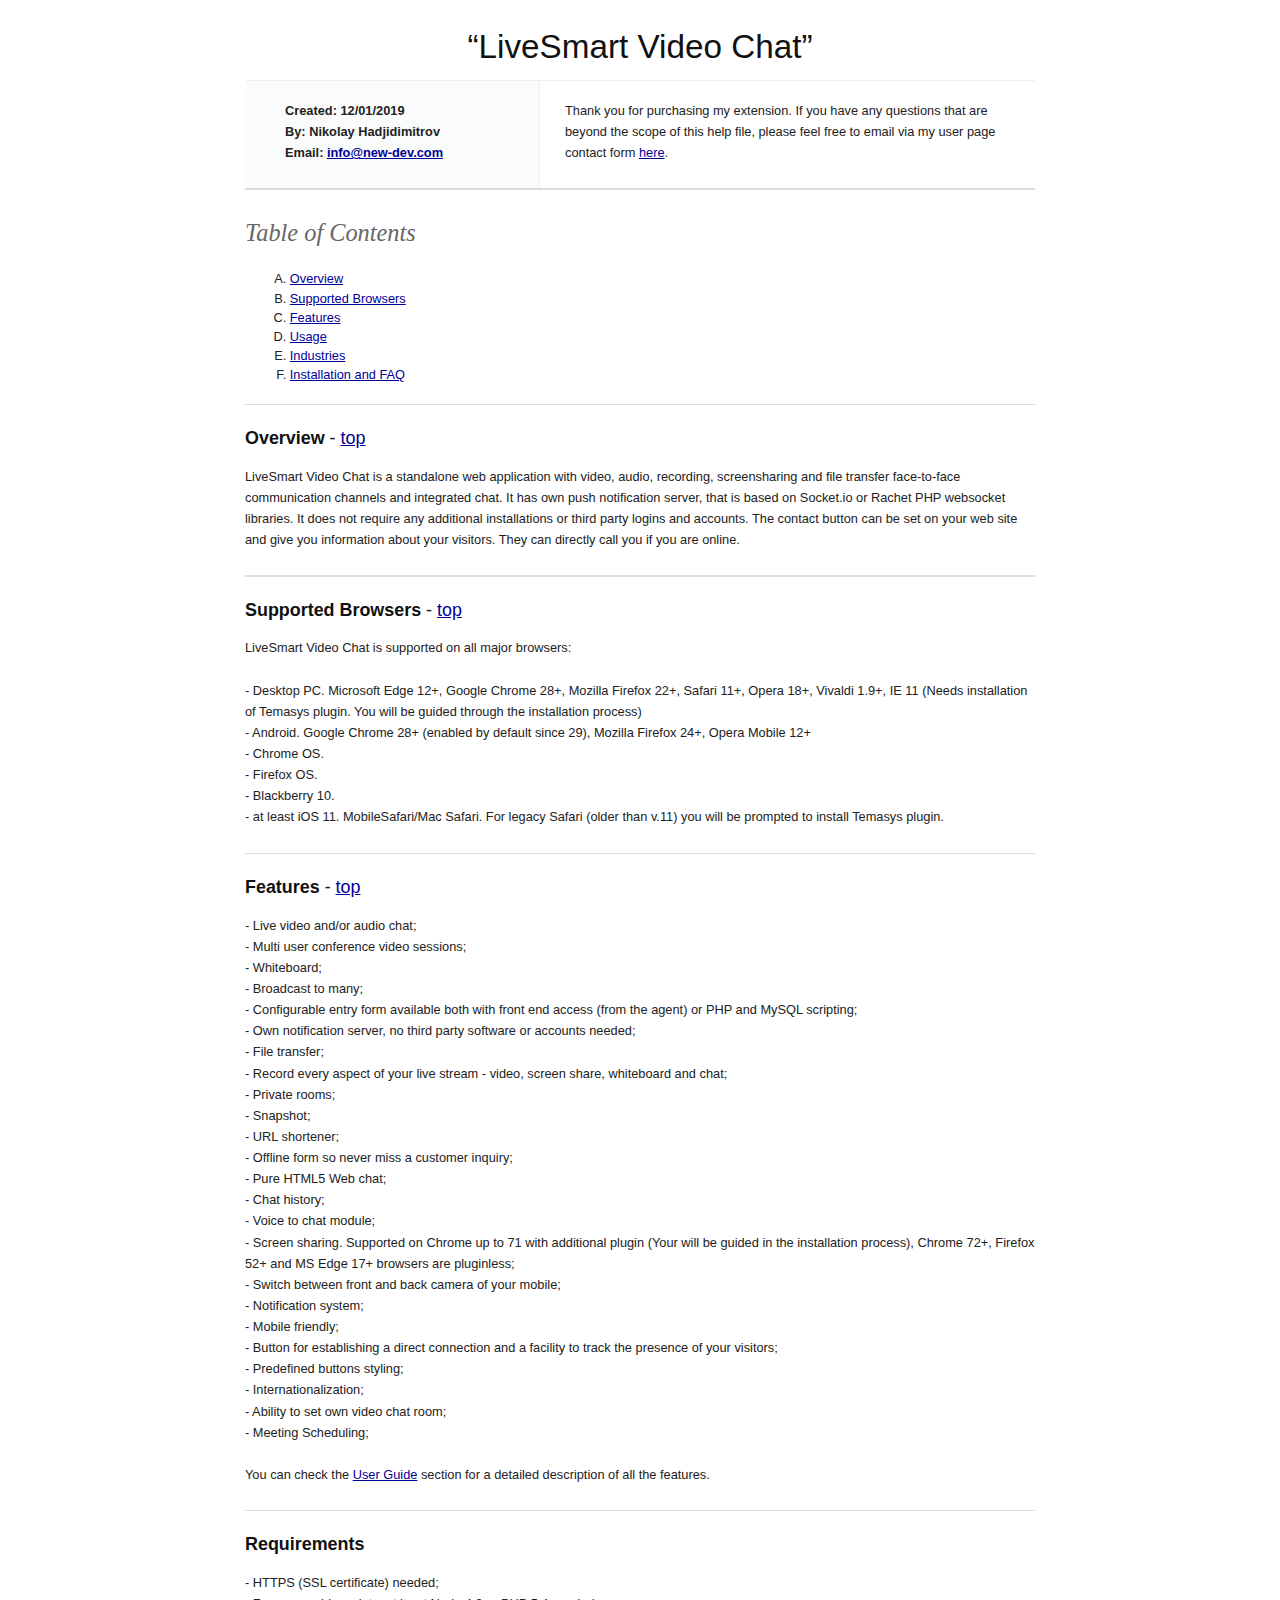
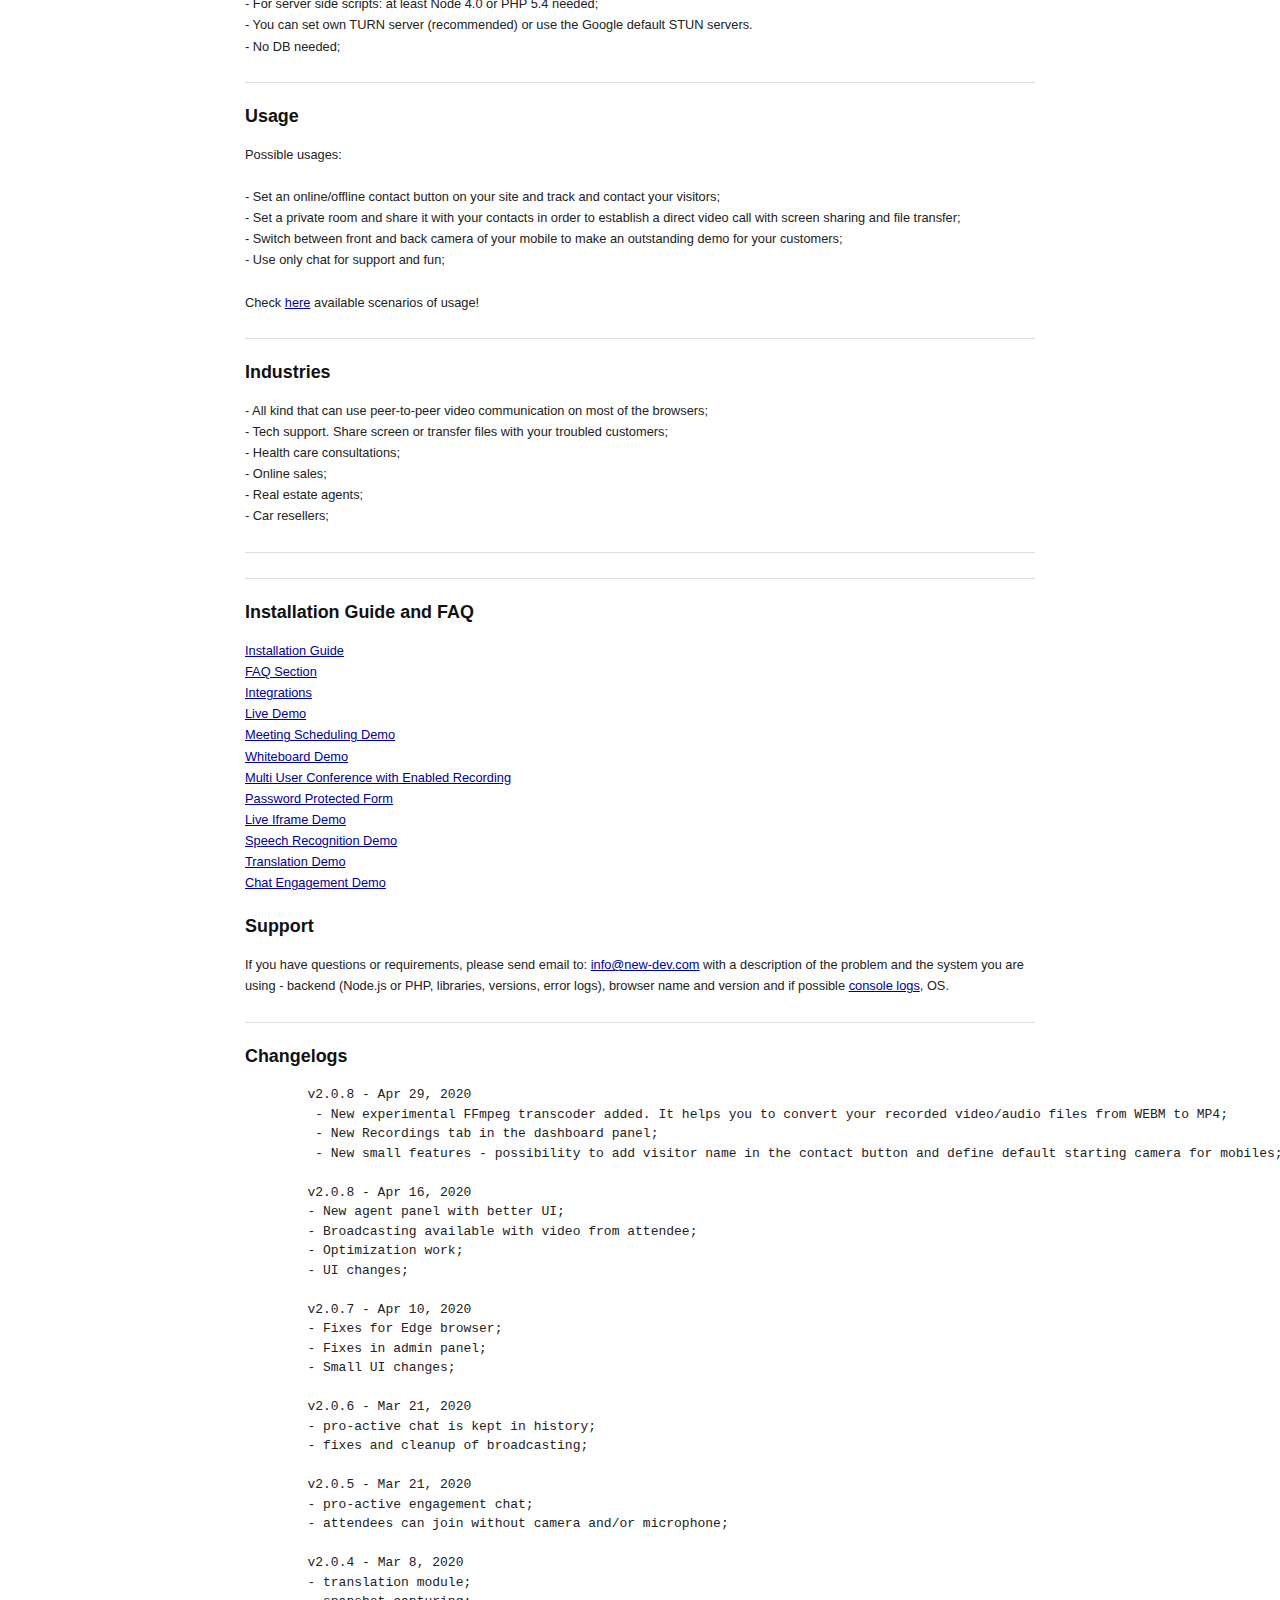
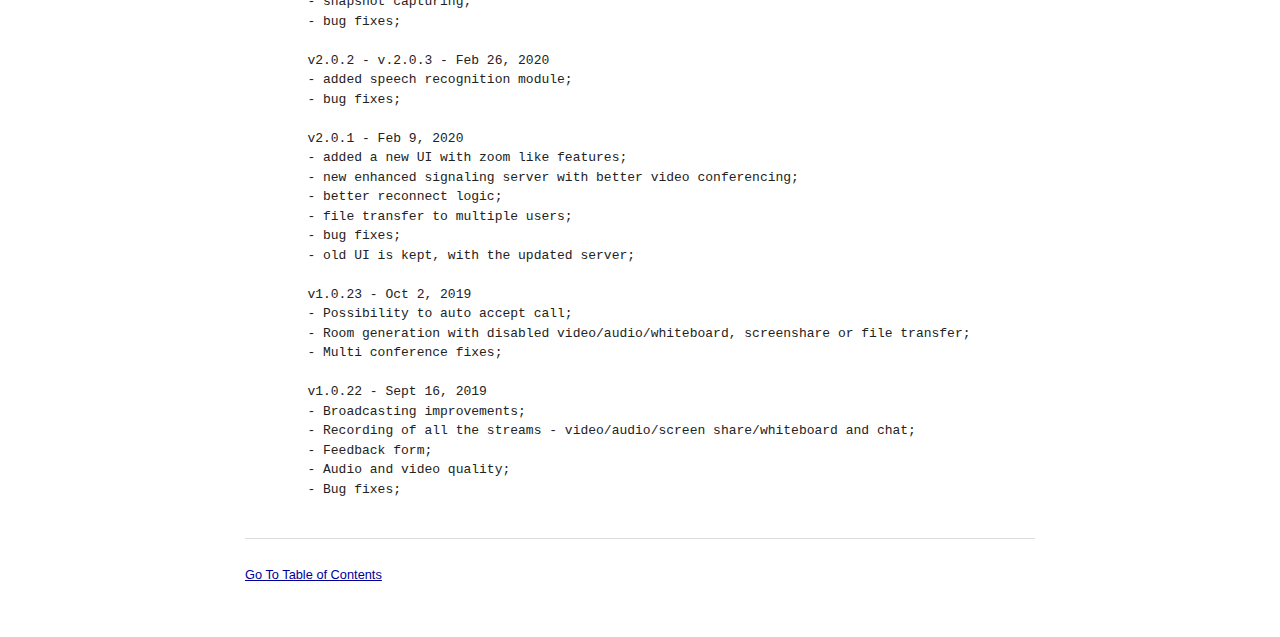
<file: doc/index.html>
<!DOCTYPE HTML PUBLIC "-//W3C//DTD HTML 4.01//EN" "http://www.w3.org/TR/html4/strict.dtd">
<head lang="en">
    <meta http-equiv="content-type" content="text/html;charset=utf-8">
    <title>LiveSmart Video Chat</title>
    <!-- Framework CSS -->
    <link rel="stylesheet" href="assets/blueprint-css/screen.css" type="text/css" media="screen, projection">
    <link rel="stylesheet" href="assets/blueprint-css/print.css" type="text/css" media="print">
    <!--[if lt IE 8]><link rel="stylesheet" href="assets/blueprint-css/ie.css" type="text/css" media="screen, projection"><![endif]-->
    <link rel="stylesheet" href="assets/blueprint-css/plugins/fancy-type/screen.css" type="text/css" media="screen, projection">
    <style type="text/css" media="screen">
        p, table, hr, .box { margin-bottom:25px; }
        .box p { margin-bottom:10px; }
    </style>
</head>


<body>
    <div class="container">
        <h1 class="center">&ldquo;LiveSmart Video Chat&rdquo;</h1>

        <div class="borderTop">
            <div class="span-6 colborder info prepend-1">
                <p class="prepend-top">
                    <strong>
                        Created: 12/01/2019<br>
                        By: Nikolay Hadjidimitrov<br>
                        Email: <a href="mailto:info@new-dev.com">info@new-dev.com</a>
                    </strong>
                </p>
            </div><!-- end div .span-6 -->		

            <div class="span-12 last">
                <p class="prepend-top append-0">Thank you for purchasing my extension. If you have any questions that are beyond the scope of this help file, please feel free to email via my user page contact form <a href="http://themeforest.net/user/nicky75">here</a>.</p>
            </div>
        </div><!-- end div .borderTop -->

        <hr>

        <h2 id="toc" class="alt">Table of Contents</h2>
        <ol class="alpha">
            <li><a href="#overview">Overview</a></li>
            <li><a href="#browsers">Supported Browsers</a></li>
            <li><a href="#features">Features</a></li>
            <li><a href="#usage">Usage</a></li>
            <li><a href="#industries">Industries</a></li>
            <li><a href="#installation">Installation and FAQ</a></li>
        </ol>
        <hr>
        <h3 id="overview"><strong>Overview</strong> - <a href="#toc">top</a></h3>

        <p>LiveSmart Video Chat is a standalone web application with video, audio, recording, screensharing and file transfer face-to-face communication channels and integrated chat. 
            It has own push notification server, that is based on Socket.io or Rachet PHP websocket libraries. It does not require any additional installations or third party logins and accounts. 
            The contact button can be set on your web site and give you information about your visitors. They can directly call you if you are online.</p>
        <hr>

        <h3 id="browsers"><strong>Supported Browsers</strong> - <a href="#toc">top</a></h3>
        <p>
            LiveSmart Video Chat is supported on all major browsers:<br/><br/>
            - Desktop PC. Microsoft Edge 12+, Google Chrome 28+, Mozilla Firefox 22+, Safari 11+, Opera 18+, Vivaldi 1.9+, IE 11 (Needs installation of Temasys plugin. You will be guided through the installation process)<br/>
            - Android. Google Chrome 28+ (enabled by default since 29), Mozilla Firefox 24+, Opera Mobile 12+<br/>
            - Chrome OS.<br/>
            - Firefox OS.<br/>
            - Blackberry 10.<br/>
            - at least iOS 11. MobileSafari/Mac Safari. For legacy Safari (older than v.11) you will be prompted to install Temasys plugin.<br/>
        </p>
        <hr>
        <h3 id="features"><strong>Features</strong> - <a href="#toc">top</a></h3>

        <p>
            - Live video and/or audio chat;<br/>
            - Multi user conference video sessions;<br/>
            - Whiteboard;<br/>
            - Broadcast to many;<br/>
            - Configurable entry form available both with front end access (from the agent) or PHP and MySQL scripting;<br/>
            - Own notification server, no third party software or accounts needed;<br/>
            - File transfer;<br/>
            - Record every aspect of your live stream - video, screen share, whiteboard and chat;<br/>
            - Private rooms;<br/>
            - Snapshot;<br/>
            - URL shortener;<br/>
            - Offline form so never miss a customer inquiry;<br/>
            - Pure HTML5 Web chat;<br/>
            - Chat history;<br/>
            - Voice to chat module;<br/>
            - Screen sharing. Supported on Chrome up to 71 with additional plugin (Your will be guided in the installation process), 
            Chrome 72+, Firefox 52+ and MS Edge 17+ browsers are pluginless;<br/>
            - Switch between front and back camera of your mobile;<br/>
            - Notification system;<br/>
            - Mobile friendly;<br/>
            - Button for establishing a direct connection and a facility to track the presence of your visitors;<br/>
            - Predefined buttons styling;<br/>
            - Internationalization;<br/>
            - Ability to set own video chat room;<br/>
            - Meeting Scheduling;<br/><br/>
            You can check the <a href="https://www.new-dev.com/page/ident/live_smart_video_chat_userguide">User Guide</a> section for a detailed description of all the features.
        </p>

        <hr>

        <h3 id="requirements"><strong>Requirements</strong></h3>
        <p>
            - HTTPS (SSL certificate) needed; <br/>
            - For server side scripts: at least Node 4.0 or PHP 5.4 needed;<br/>
            - You can set own TURN server (recommended) or use the Google default STUN servers.<br/>
            - No DB needed;<br/>

        </p>
        <hr>
        <h3 id="usage"><strong>Usage</strong></h3>
        <p>
            Possible usages:<br/><br/>
            - Set an online/offline contact button on your site and track and contact your visitors;<br/>
            - Set a private room and share it with your contacts in order to establish a direct video call with screen sharing and file transfer;<br/>
            - Switch between front and back camera of your mobile to make an outstanding demo for your customers;<br/>
            - Use only chat for support and fun;<br/><br/>
            Check <a href="https://www.new-dev.com/page/ident/live_smart_video_chat_userguide#scenarios">here</a> available scenarios of usage!<br/>
        </p>
        <hr>
        <h3 id="industries"><strong>Industries</strong></h3>
        <p>
            - All kind that can use peer-to-peer video communication on most of the browsers;<br/>
            - Tech support. Share screen or transfer files with your troubled customers;<br/>
            - Health care consultations;<br/>
            - Online sales;<br/>
            - Real estate agents;<br/>
            - Car resellers;<br/>

        </p>
        <hr>
        

    <hr>
    <h3 id="installation"><strong>Installation Guide and FAQ</strong></h3>
    <p>
        <a href="https://www.new-dev.com/page/ident/live_smart_video_chat_installation" target="_blank">Installation Guide</a>
        <br/>
        <a href="https://www.new-dev.com/page/ident/live_smart_video_chat_faq"  target="_blank">FAQ Section</a>
        <br/>
        <a href="https://www.new-dev.com/page/ident/live_smart_video_chat_integrations" target="_blank">Integrations</a>
        <br/>
        <a href="https://www.new-dev.com/page/ident/live_smart_video_chat_demo" target="_blank">Live Demo</a>
        <br/>
        <a href="https://www.new-dev.com/page/ident/live_smart_video_chat_demo_sc" target="_blank">Meeting Scheduling Demo</a>
        <br/>
        <a href="https://www.new-dev.com/page/ident/live_smart_video_chat_demo_vc" target="_blank">Whiteboard Demo</a>
        <br/>
        <a href="https://www.new-dev.com/page/ident/live_smart_video_chat_demo_mc" target="_blank">Multi User Conference with Enabled Recording</a>
        <br/>
        <a href="https://www.new-dev.com/page/ident/live_smart_video_chat_demo_pc" target="_blank">Password Protected Form</a>
        <br/>
        <a href="https://www.new-dev.com/page/ident/live_smart_video_chat_demo_iframe" target="_blank">Live Iframe Demo</a>
        <br/>
        <a href="https://www.new-dev.com/page/ident/live_smart_video_chat_demo_iframe" target="_blank">Speech Recognition Demo</a>
        <br/>
        <a href="https://www.new-dev.com/page/ident/live_smart_video_chat_demo_iframe" target="_blank">Translation Demo</a>
        <br/>
        <a href="https://www.new-dev.com/page/ident/live_smart_video_chat_demo_iframe" target="_blank">Chat Engagement Demo</a>
    </p>

    <h3><strong>Support</strong></h3>
    <p>
        If you have questions or requirements, please send email to: <a href="mailto:info@new-dev.com">info@new-dev.com</a> with a description of the problem and the system you are using - backend (Node.js or PHP, libraries, versions, error logs), browser name and version and if possible <a href="https://documentation.concrete5.org/tutorials/how-open-browser-console-view-errors" target="_blank">console logs</a>, OS.
    </p>

    <hr>

    <h3><strong>Changelogs</strong></h3>
    <pre>
        v2.0.8 - Apr 29, 2020
         - New experimental FFmpeg transcoder added. It helps you to convert your recorded video/audio files from WEBM to MP4;
         - New Recordings tab in the dashboard panel;
         - New small features - possibility to add visitor name in the contact button and define default starting camera for mobiles;

        v2.0.8 - Apr 16, 2020
        - New agent panel with better UI;
        - Broadcasting available with video from attendee;
        - Optimization work;
        - UI changes;

        v2.0.7 - Apr 10, 2020
        - Fixes for Edge browser;
        - Fixes in admin panel;
        - Small UI changes;

        v2.0.6 - Mar 21, 2020
        - pro-active chat is kept in history;
        - fixes and cleanup of broadcasting;

        v2.0.5 - Mar 21, 2020
        - pro-active engagement chat;
        - attendees can join without camera and/or microphone;

	v2.0.4 - Mar 8, 2020
        - translation module;
        - snapshot capturing;
        - bug fixes;

        v2.0.2 - v.2.0.3 - Feb 26, 2020
        - added speech recognition module;
        - bug fixes;

        v2.0.1 - Feb 9, 2020
        - added a new UI with zoom like features;
        - new enhanced signaling server with better video conferencing;
        - better reconnect logic;
        - file transfer to multiple users;
        - bug fixes;
        - old UI is kept, with the updated server;

        v1.0.23 - Oct 2, 2019
        - Possibility to auto accept call;
        - Room generation with disabled video/audio/whiteboard, screenshare or file transfer;
        - Multi conference fixes;

        v1.0.22 - Sept 16, 2019
        - Broadcasting improvements;
        - Recording of all the streams - video/audio/screen share/whiteboard and chat;
        - Feedback form;
        - Audio and video quality;
        - Bug fixes;
    </pre>

    <hr>


    <p><a href="#toc">Go To Table of Contents</a></p>

    <hr class="space">
</div><!-- end div .container -->
</body>
</html>
</file>
<file: doc/assets/blueprint-css/screen.css>
/* -----------------------------------------------------------------------


 Blueprint CSS Framework 0.9
 http://blueprintcss.org

   * Copyright (c) 2007-Present. See LICENSE for more info.
   * See README for instructions on how to use Blueprint.
   * For credits and origins, see AUTHORS.
   * This is a compressed file. See the sources in the 'src' directory.

----------------------------------------------------------------------- */

/* reset.css */
html, body, div, span, object, iframe, h1, h2, h3, h4, h5, h6, p, blockquote, pre, a, abbr, acronym, address, code, del, dfn, em, img, q, dl, dt, dd, ol, ul, li, fieldset, form, label, legend, table, caption, tbody, tfoot, thead, tr, th, td {margin:0;padding:0;border:0;font-weight:inherit;font-style:inherit;font-size:100%;font-family:inherit;vertical-align:baseline;}
body {line-height:1.5;}
table {border-collapse:separate;border-spacing:0;}
caption, th, td {text-align:left;font-weight:normal;}
table, td, th {vertical-align:middle;}
blockquote:before, blockquote:after, q:before, q:after {content:"";}
blockquote, q {quotes:"" "";}
a img {border:none;}

/* custom.css */
.info { background:#fafcfc; }
.borderTop { border-top: 1px solid #eee;}
.append-0 {padding-right:20px;}

/* typography.css */
body {font-size:80%;color:#222;background:#fff;font-family:"Helvetica Neue", Arial, Helvetica, sans-serif;padding-top:30px;}
h1, h2, h3, h4, h5, h6 {font-weight:normal;color:#111;}
h1 {font-size:2.6em;line-height:1;margin-bottom:0.5em;}
h2 {font-size:1.9em;margin-bottom:0.75em;}
h3 {font-size:1.4em;line-height:1;margin-bottom:1em;}
h4 {font-size:1.1em;line-height:1.25;margin-bottom:1.25em;}
h5 {font-size:1em;font-weight:bold;margin-bottom:1.5em;}
h6 {font-size:1em;font-weight:bold;}
h1 img, h2 img, h3 img, h4 img, h5 img, h6 img {margin:0;}
p {margin:0 0 1.5em;line-height:1.65em;}
p img.left {float:left;margin:1.5em 1.5em 1.5em 0;padding:0;}
p img.right {float:right;margin:1.5em 0 1.5em 1.5em;}
a:focus, a:hover {color:#000;}
a {color:#009;text-decoration:underline;}
blockquote {margin:1.5em;color:#666;font-style:italic;}
strong {font-weight:bold;}
em, dfn {font-style:italic;}
dfn {font-weight:bold;}
sup, sub {line-height:0;}
abbr, acronym {border-bottom:1px dotted #666;}
address {margin:0 0 1.5em;font-style:italic;}
del {color:#666;}
pre {margin:1.5em 0;white-space:pre;}
pre, code, tt {font:13px 'andale mono', 'lucida console', monospace;line-height:1.5;}
li ul, li ol {margin:0 1.5em;}
ul, ol {margin:0 1.5em 1.5em 3.5em;}
ul {list-style-type:disc;}
ol {list-style-type:decimal;}
ol.alpha {list-style:upper-alpha;}
dl {margin:0 0 1.5em 0;}
dl dt {font-weight:bold;}
dd {margin-left:1.5em;}
table {margin-bottom:1.4em;width:100%;}
th {font-weight:bold;}
thead th {background:#c3d9ff;}
th, td, caption {padding:4px 10px 4px 5px;}
tr.even td {background:#e5ecf9;}
tfoot {font-style:italic;}
caption {background:#eee;}
.small {font-size:.85em;margin-bottom:1.875em;line-height:1.875em;}
.large {font-size:1.2em;line-height:2.5em;margin-bottom:1.25em;}
.hide {display:none;}
.quiet {color:#666;}
.loud {color:#000;}
.highlight {background:#ff0;}
.added {background:#060;color:#fff;}
.removed {background:#900;color:#fff;}
.first {margin-left:0;padding-left:0;}
.last {margin-right:0;padding-right:0;}
.top {margin-top:0;padding-top:0;}
.bottom {margin-bottom:0;padding-bottom:0;}
.center {text-align:center;}

/* forms.css */
label {font-weight:bold;}
fieldset {padding:1.4em;margin:0 0 1.5em 0;border:1px solid #ccc;}
legend {font-weight:bold;font-size:1.2em;}
input[type=text], input[type=password], input.text, input.title, textarea, select {background-color:#fff;border:1px solid #bbb;}
input[type=text]:focus, input[type=password]:focus, input.text:focus, input.title:focus, textarea:focus, select:focus {border-color:#666;}
input[type=text], input[type=password], input.text, input.title, textarea, select {margin:0.5em 0;}
input.text, input.title {width:300px;padding:5px;}
input.title {font-size:1.5em;}
textarea {width:390px;height:250px;padding:5px;}
input[type=checkbox], input[type=radio], input.checkbox, input.radio {position:relative;top:.25em;}
form.inline {line-height:3;}
form.inline p {margin-bottom:0;}
.error, .notice, .success {padding:.8em;margin-bottom:1em;border:2px solid #ddd;}
.error {background:#FBE3E4;color:#8a1f11;border-color:#FBC2C4;}
.notice {background:#FFF6BF;color:#514721;border-color:#FFD324;}
.success {background:#E6EFC2;color:#264409;border-color:#C6D880;}
.error a {color:#8a1f11;}
.notice a {color:#514721;}
.success a {color:#264409;}

/* grid.css */
.container {width:790px;margin:0 auto;}
.showgrid {background:url(src/grid.png);}
.column, div.span-1, div.span-2, div.span-3, div.span-4, div.span-5, div.span-6, div.span-7, div.span-8, div.span-9, div.span-10, div.span-11, div.span-12, div.span-13, div.span-14, div.span-15, div.span-16, div.span-17, div.span-18, div.span-19, div.span-20, div.span-21, div.span-22, div.span-23, div.span-24 {float:left;margin-right:10px;}
.last, div.last {margin-right:0;}
.span-1 {width:30px;}
.span-2 {width:70px;}
.span-3 {width:110px;}
.span-4 {width:150px;}
.span-5 {width:190px;}
.span-6 {width:230px;}
.span-7 {width:270px;}
.span-8 {width:310px;}
.span-9 {width:350px;}
.span-10 {width:390px;}
.span-11 {width:430px;}
.span-12 {width:470px;}
.span-13 {width:510px;}
.span-14 {width:550px;}
.span-15 {width:590px;}
.span-16 {width:630px;}
.span-17 {width:670px;}
.span-18 {width:710px;}
.span-19 {width:750px;}
.span-20 {width:790px;}
.span-21 {width:830px;}
.span-22 {width:870px;}
.span-23 {width:910px;}
.span-24, div.span-24 {width:950px;margin:0;}
input.span-1, textarea.span-1, input.span-2, textarea.span-2, input.span-3, textarea.span-3, input.span-4, textarea.span-4, input.span-5, textarea.span-5, input.span-6, textarea.span-6, input.span-7, textarea.span-7, input.span-8, textarea.span-8, input.span-9, textarea.span-9, input.span-10, textarea.span-10, input.span-11, textarea.span-11, input.span-12, textarea.span-12, input.span-13, textarea.span-13, input.span-14, textarea.span-14, input.span-15, textarea.span-15, input.span-16, textarea.span-16, input.span-17, textarea.span-17, input.span-18, textarea.span-18, input.span-19, textarea.span-19, input.span-20, textarea.span-20, input.span-21, textarea.span-21, input.span-22, textarea.span-22, input.span-23, textarea.span-23, input.span-24, textarea.span-24 {border-left-width:1px!important;border-right-width:1px!important;padding-left:5px!important;padding-right:5px!important;}
input.span-1, textarea.span-1 {width:18px!important;}
input.span-2, textarea.span-2 {width:58px!important;}
input.span-3, textarea.span-3 {width:98px!important;}
input.span-4, textarea.span-4 {width:138px!important;}
input.span-5, textarea.span-5 {width:178px!important;}
input.span-6, textarea.span-6 {width:218px!important;}
input.span-7, textarea.span-7 {width:258px!important;}
input.span-8, textarea.span-8 {width:298px!important;}
input.span-9, textarea.span-9 {width:338px!important;}
input.span-10, textarea.span-10 {width:378px!important;}
input.span-11, textarea.span-11 {width:418px!important;}
input.span-12, textarea.span-12 {width:458px!important;}
input.span-13, textarea.span-13 {width:498px!important;}
input.span-14, textarea.span-14 {width:538px!important;}
input.span-15, textarea.span-15 {width:578px!important;}
input.span-16, textarea.span-16 {width:618px!important;}
input.span-17, textarea.span-17 {width:658px!important;}
input.span-18, textarea.span-18 {width:698px!important;}
input.span-19, textarea.span-19 {width:738px!important;}
input.span-20, textarea.span-20 {width:778px!important;}
input.span-21, textarea.span-21 {width:818px!important;}
input.span-22, textarea.span-22 {width:858px!important;}
input.span-23, textarea.span-23 {width:898px!important;}
input.span-24, textarea.span-24 {width:938px!important;}
.append-1 {padding-right:40px;}
.append-2 {padding-right:80px;}
.append-3 {padding-right:120px;}
.append-4 {padding-right:160px;}
.append-5 {padding-right:200px;}
.append-6 {padding-right:240px;}
.append-7 {padding-right:280px;}
.append-8 {padding-right:320px;}
.append-9 {padding-right:360px;}
.append-10 {padding-right:400px;}
.append-11 {padding-right:440px;}
.append-12 {padding-right:480px;}
.append-13 {padding-right:520px;}
.append-14 {padding-right:560px;}
.append-15 {padding-right:600px;}
.append-16 {padding-right:640px;}
.append-17 {padding-right:680px;}
.append-18 {padding-right:720px;}
.append-19 {padding-right:760px;}
.append-20 {padding-right:800px;}
.append-21 {padding-right:840px;}
.append-22 {padding-right:880px;}
.append-23 {padding-right:920px;}
.prepend-1 {padding-left:40px;}
.prepend-2 {padding-left:80px;}
.prepend-3 {padding-left:120px;}
.prepend-4 {padding-left:160px;}
.prepend-5 {padding-left:200px;}
.prepend-6 {padding-left:240px;}
.prepend-7 {padding-left:280px;}
.prepend-8 {padding-left:320px;}
.prepend-9 {padding-left:360px;}
.prepend-10 {padding-left:400px;}
.prepend-11 {padding-left:440px;}
.prepend-12 {padding-left:480px;}
.prepend-13 {padding-left:520px;}
.prepend-14 {padding-left:560px;}
.prepend-15 {padding-left:600px;}
.prepend-16 {padding-left:640px;}
.prepend-17 {padding-left:680px;}
.prepend-18 {padding-left:720px;}
.prepend-19 {padding-left:760px;}
.prepend-20 {padding-left:800px;}
.prepend-21 {padding-left:840px;}
.prepend-22 {padding-left:880px;}
.prepend-23 {padding-left:920px;}
div.border {padding-right:4px;margin-right:5px;border-right:1px solid #eee;}
div.colborder {padding-right:24px;margin-right:25px;border-right:1px solid #eee;}
div.colborderTop {border-top:1px solid #eee;}
.pull-1 {margin-left:-40px;}
.pull-2 {margin-left:-80px;}
.pull-3 {margin-left:-120px;}
.pull-4 {margin-left:-160px;}
.pull-5 {margin-left:-200px;}
.pull-6 {margin-left:-240px;}
.pull-7 {margin-left:-280px;}
.pull-8 {margin-left:-320px;}
.pull-9 {margin-left:-360px;}
.pull-10 {margin-left:-400px;}
.pull-11 {margin-left:-440px;}
.pull-12 {margin-left:-480px;}
.pull-13 {margin-left:-520px;}
.pull-14 {margin-left:-560px;}
.pull-15 {margin-left:-600px;}
.pull-16 {margin-left:-640px;}
.pull-17 {margin-left:-680px;}
.pull-18 {margin-left:-720px;}
.pull-19 {margin-left:-760px;}
.pull-20 {margin-left:-800px;}
.pull-21 {margin-left:-840px;}
.pull-22 {margin-left:-880px;}
.pull-23 {margin-left:-920px;}
.pull-24 {margin-left:-960px;}
.pull-1, .pull-2, .pull-3, .pull-4, .pull-5, .pull-6, .pull-7, .pull-8, .pull-9, .pull-10, .pull-11, .pull-12, .pull-13, .pull-14, .pull-15, .pull-16, .pull-17, .pull-18, .pull-19, .pull-20, .pull-21, .pull-22, .pull-23, .pull-24 {float:left;position:relative;}
.push-1 {margin:0 -40px 1.5em 40px;}
.push-2 {margin:0 -80px 1.5em 80px;}
.push-3 {margin:0 -120px 1.5em 120px;}
.push-4 {margin:0 -160px 1.5em 160px;}
.push-5 {margin:0 -200px 1.5em 200px;}
.push-6 {margin:0 -240px 1.5em 240px;}
.push-7 {margin:0 -280px 1.5em 280px;}
.push-8 {margin:0 -320px 1.5em 320px;}
.push-9 {margin:0 -360px 1.5em 360px;}
.push-10 {margin:0 -400px 1.5em 400px;}
.push-11 {margin:0 -440px 1.5em 440px;}
.push-12 {margin:0 -480px 1.5em 480px;}
.push-13 {margin:0 -520px 1.5em 520px;}
.push-14 {margin:0 -560px 1.5em 560px;}
.push-15 {margin:0 -600px 1.5em 600px;}
.push-16 {margin:0 -640px 1.5em 640px;}
.push-17 {margin:0 -680px 1.5em 680px;}
.push-18 {margin:0 -720px 1.5em 720px;}
.push-19 {margin:0 -760px 1.5em 760px;}
.push-20 {margin:0 -800px 1.5em 800px;}
.push-21 {margin:0 -840px 1.5em 840px;}
.push-22 {margin:0 -880px 1.5em 880px;}
.push-23 {margin:0 -920px 1.5em 920px;}
.push-24 {margin:0 -960px 1.5em 960px;}
.push-1, .push-2, .push-3, .push-4, .push-5, .push-6, .push-7, .push-8, .push-9, .push-10, .push-11, .push-12, .push-13, .push-14, .push-15, .push-16, .push-17, .push-18, .push-19, .push-20, .push-21, .push-22, .push-23, .push-24 {float:right;position:relative;}
.prepend-top {margin-top:1.5em;}
.append-bottom {margin-bottom:1.5em;}
.box {padding:1.5em;margin-bottom:1.5em;background:#E5ECF9;}
hr {background:#ddd;color:#ddd;clear:both;float:none;width:100%;height:.1em;margin:0 0 1.45em;border:none;}
hr.space {background:#fff;color:#fff;}
.clearfix:after, .container:after {content:"\0020";display:block;height:0;clear:both;visibility:hidden;overflow:hidden;}
.clearfix, .container {display:block;}
.clear {clear:both;}
</file>
<file: doc/assets/blueprint-css/print.css>
/* -----------------------------------------------------------------------


 Blueprint CSS Framework 0.9
 http://blueprintcss.org

   * Copyright (c) 2007-Present. See LICENSE for more info.
   * See README for instructions on how to use Blueprint.
   * For credits and origins, see AUTHORS.
   * This is a compressed file. See the sources in the 'src' directory.

----------------------------------------------------------------------- */

/* print.css */
body {line-height:1.5;font-family:"Helvetica Neue", Arial, Helvetica, sans-serif;color:#000;background:none;font-size:10pt;}
.container {background:none;}
hr {background:#ccc;color:#ccc;width:100%;height:2px;margin:2em 0;padding:0;border:none;}
hr.space {background:#fff;color:#fff;}
h1, h2, h3, h4, h5, h6 {font-family:"Helvetica Neue", Arial, "Lucida Grande", sans-serif;}
code {font:.9em "Courier New", Monaco, Courier, monospace;}
img {float:left;margin:1.5em 1.5em 1.5em 0;}
a img {border:none;}
p img.top {margin-top:0;}
blockquote {margin:1.5em;padding:1em;font-style:italic;font-size:.9em;}
.small {font-size:.9em;}
.large {font-size:1.1em;}
.quiet {color:#999;}
.hide {display:none;}
a:link, a:visited {background:transparent;font-weight:700;text-decoration:underline;}
a:link:after, a:visited:after {content:" (" attr(href) ")";font-size:90%;}
</file>
<file: doc/assets/blueprint-css/ie.css>
/* -----------------------------------------------------------------------


 Blueprint CSS Framework 0.9
 http://blueprintcss.org

   * Copyright (c) 2007-Present. See LICENSE for more info.
   * See README for instructions on how to use Blueprint.
   * For credits and origins, see AUTHORS.
   * This is a compressed file. See the sources in the 'src' directory.

----------------------------------------------------------------------- */

/* ie.css */
body {text-align:center;}
.container {text-align:left;}
* html .column, * html div.span-1, * html div.span-2, * html div.span-3, * html div.span-4, * html div.span-5, * html div.span-6, * html div.span-7, * html div.span-8, * html div.span-9, * html div.span-10, * html div.span-11, * html div.span-12, * html div.span-13, * html div.span-14, * html div.span-15, * html div.span-16, * html div.span-17, * html div.span-18, * html div.span-19, * html div.span-20, * html div.span-21, * html div.span-22, * html div.span-23, * html div.span-24 {overflow-x:hidden;}
* html legend {margin:0px -8px 16px 0;padding:0;}
ol {margin-left:2em;}
sup {vertical-align:text-top;}
sub {vertical-align:text-bottom;}
html>body p code {*white-space:normal;}
hr {margin:-8px auto 11px;}
img {-ms-interpolation-mode:bicubic;}
.clearfix, .container {display:inline-block;}
* html .clearfix, * html .container {height:1%;}
fieldset {padding-top:0;}
input.text, input.title {background-color:#fff;border:1px solid #bbb;}
input.text:focus, input.title:focus {border-color:#666;}
input.text, input.title, textarea, select {margin:0.5em 0;}
input.checkbox, input.radio {position:relative;top:.25em;}
form.inline div, form.inline p {vertical-align:middle;}
form.inline label {position:relative;top:-0.25em;}
form.inline input.checkbox, form.inline input.radio, form.inline input.button, form.inline button {margin:0.5em 0;}
button, input.button {position:relative;top:0.25em;}
</file>
<file: doc/assets/blueprint-css/plugins/fancy-type/screen.css>
/* -------------------------------------------------------------- 
  
   fancy-type.css
   * Lots of pretty advanced classes for manipulating text.
   
   See the Readme file in this folder for additional instructions.

-------------------------------------------------------------- */

/* Indentation instead of line shifts for sibling paragraphs. */
   /* p + p { text-indent:2em; margin-top:-1.5em; } */
   form p + p  { text-indent: 0; } /* Don't want this in forms. */
   

/* For great looking type, use this code instead of asdf: 
   <span class="alt">asdf</span>  
   Best used on prepositions and ampersands. */
  
.alt { 
  color: #666; 
  font-family: "Warnock Pro", "Goudy Old Style","Palatino","Book Antiqua", Georgia, serif; 
  font-style: italic;
  font-weight: normal;
}


/* For great looking quote marks in titles, replace "asdf" with:
   <span class="dquo">&#8220;</span>asdf&#8221;
   (That is, when the title starts with a quote mark). 
   (You may have to change this value depending on your font size). */  
   
.dquo { margin-left: -.5em; } 


/* Reduced size type with incremental leading
   (http://www.markboulton.co.uk/journal/comments/incremental_leading/)

   This could be used for side notes. For smaller type, you don't necessarily want to 
   follow the 1.5x vertical rhythm -- the line-height is too much. 
   
   Using this class, it reduces your font size and line-height so that for 
   every four lines of normal sized type, there is five lines of the sidenote. eg:

   New type size in em's:
     10px (wanted side note size) / 12px (existing base size) = 0.8333 (new type size in ems)

   New line-height value:
     12px x 1.5 = 18px (old line-height)
     18px x 4 = 72px 
     72px / 5 = 14.4px (new line height)
     14.4px / 10px = 1.44 (new line height in em's) */

p.incr, .incr p {
	font-size: 10px;
	line-height: 1.44em;  
	margin-bottom: 1.5em;
}


/* Surround uppercase words and abbreviations with this class.
   Based on work by Jørgen Arnor Gårdsø Lom [http://twistedintellect.com/] */
   
.caps { 
  font-variant: small-caps; 
  letter-spacing: 1px; 
  text-transform: lowercase; 
  font-size:1.2em;
  line-height:1%;
  font-weight:bold;
  padding:0 2px;
}
</file>
